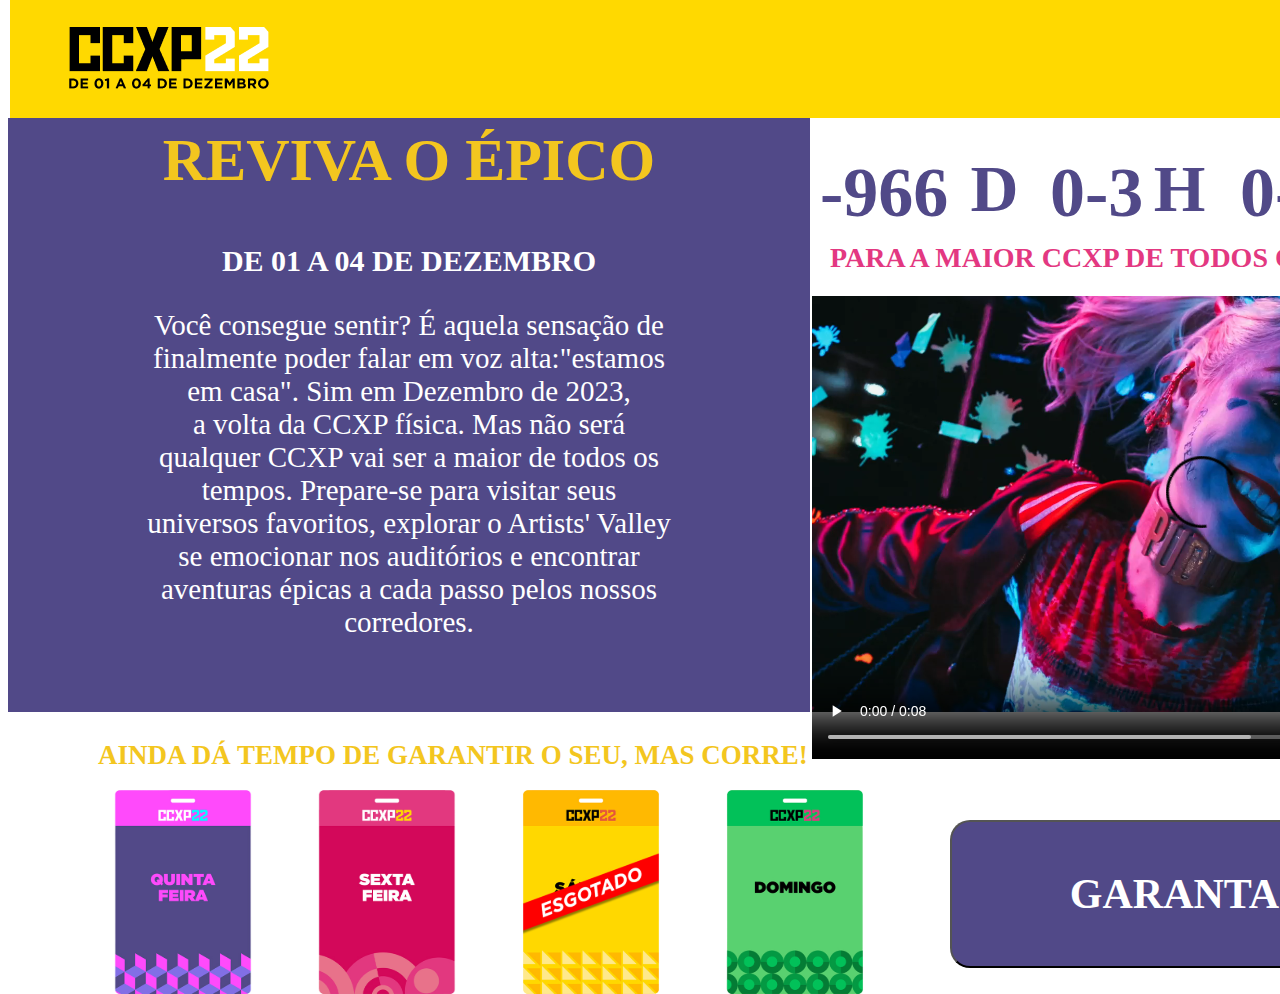
<file: Projeto_CCPX/Projeto CCPX/index.html>
<!DOCTYPE html>
<html lang="pt-br">
<head>
    <meta charset="UTF-8">
    <meta http-equiv="X-UA-Compatible" content="IE=edge">
    <meta name="viewport" content="width=device-width, initial-scale=1.0">
    <title>DNC CCXP</title>
    <link rel="stylesheet" href="style.css">
</head>
<body>

    <div class="container">
        <img id="img1" src="img/ccpx.svg" width="200">
    </div>
   
        <div id="header">
        <h1>
            <span class="cor ">REVIVA O ÉPICO</span> 

        </h1>
        <H2>DE 01 A 04 DE DEZEMBRO</H2>
             <P>
              Você consegue sentir? É aquela sensação de <br>
              finalmente poder falar em voz alta:"estamos <br>
              em casa". Sim em Dezembro de 2023, <br>
              a volta da CCXP física. Mas não será <br>
              qualquer CCXP vai ser a maior de todos os <br>
              tempos. Prepare-se para visitar seus <br>
              universos favoritos, explorar o Artists' Valley <br>
              se emocionar nos auditórios e encontrar <br>
              aventuras épicas a cada passo pelos nossos <br>
              corredores.           
            </P>
        
        </div>
        <div id="cards">
            <h3> AINDA DÁ TEMPO DE GARANTIR O SEU, MAS CORRE!</h3>
          
                <img class="card1" src="img/imag1.svg" alt="">
                <img class="card2" src="img/imag2.svg" alt="">
                <img class="card3" src="img/imag3.svg" alt="">
                <img class="card4" src="img/imag4.svg" alt="">
        </div>
        
        <div id="timer">
            <div >
              
                <h1 id="dia">00</h1> 
                <div class="dias"> <h5>D</h5></div>
             
            </div>
            <div>
                 <h1 id="hora">00</h1>
              <div class="horas"><h5>H</h5></div>
            </div>
            <div>
                <h1 id="minuto">00</h1>
                <div class="minutos"><h5>M</h5></div>
            </div>
             <div>
                <h1 id="segundo">00</h1>
                <div class="segundos"><h5>S</h5></div>
            </div>
        <div>
            <h4>PARA A MAIOR CCXP DE TODOS OS TEMPOS</h4>
        </div>     
         <script src="script.js" ></script>   

        <div>
            <video width="700" controls loop><source src="video/Arlequina.mp4"type="video/mp4"></video>
        </div>
        <button>GARANTA O SEU!</button>
</body>
</html>
</file>
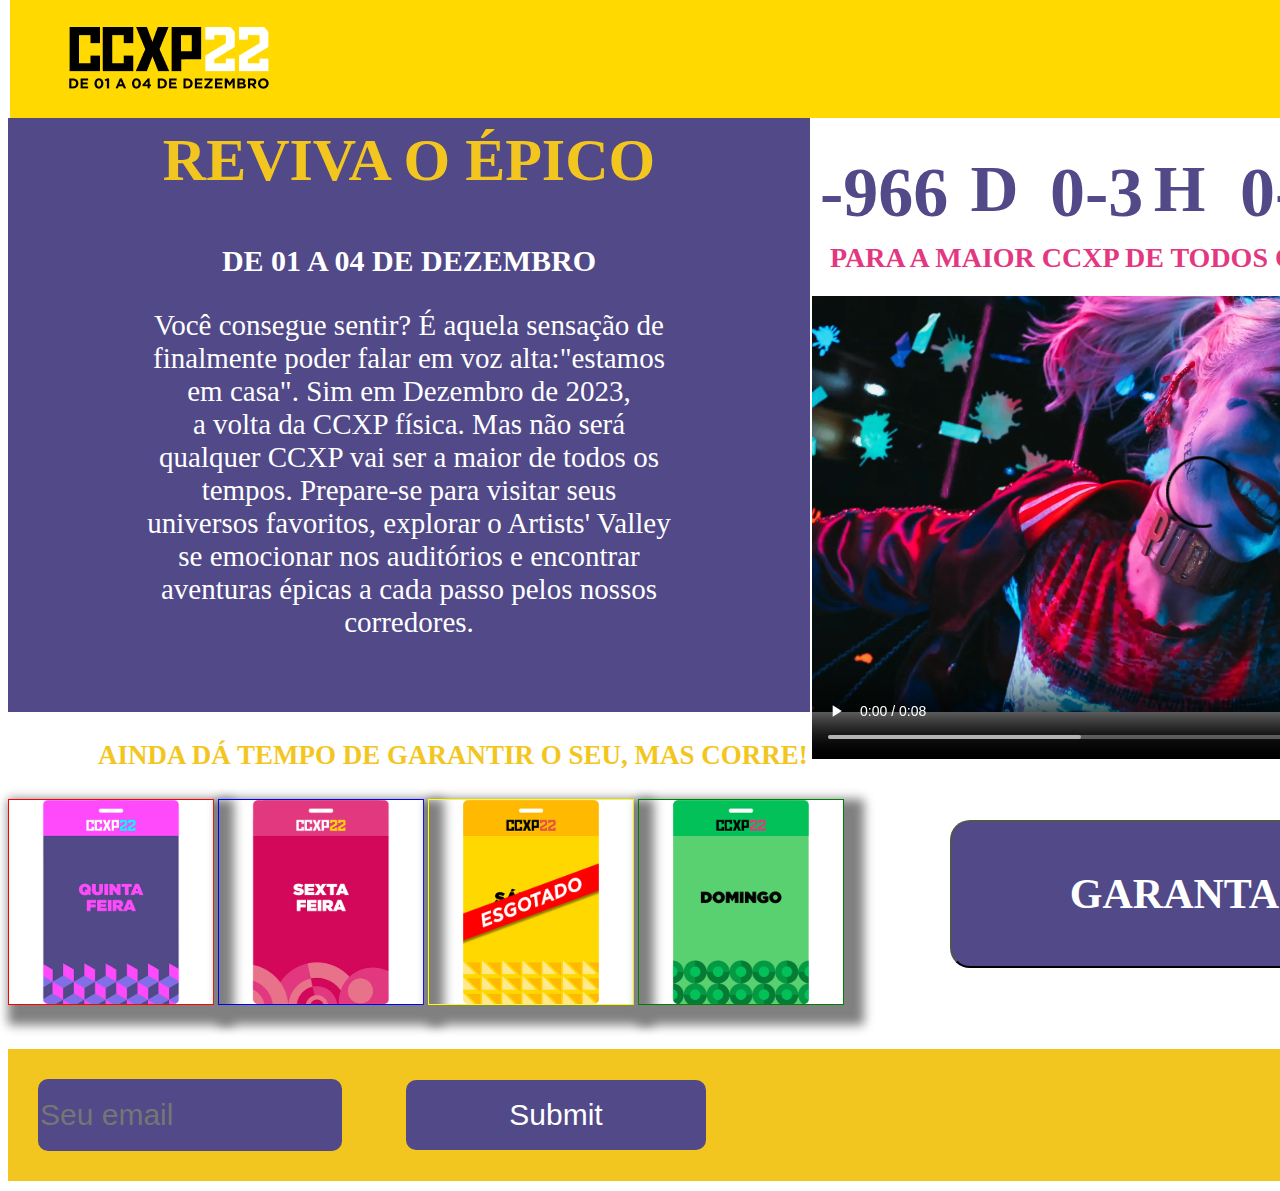
<file: Projeto_CCXP/Projeto CCPX/index.html>
<!DOCTYPE html>
<html lang="pt-br">
<head>
    <meta charset="UTF-8">
    <meta http-equiv="X-UA-Compatible" content="IE=edge">
    <meta name="viewport" content="width=device-width, initial-scale=1.0">
    <title>DNC CCXP</title>
    <link rel="stylesheet" href="style.css">
</head>
<body>

    <div class="container">
        <img id="img1" src="img/ccpx.svg" width="200">
    </div>
   
        <div id="header">
        <h1>
            <span class="cor ">REVIVA O ÉPICO</span> 

        </h1>
        <H2>DE 01 A 04 DE DEZEMBRO</H2>
             <P>
              Você consegue sentir? É aquela sensação de <br>
              finalmente poder falar em voz alta:"estamos <br>
              em casa". Sim em Dezembro de 2023, <br>
              a volta da CCXP física. Mas não será <br>
              qualquer CCXP vai ser a maior de todos os <br>
              tempos. Prepare-se para visitar seus <br>
              universos favoritos, explorar o Artists' Valley <br>
              se emocionar nos auditórios e encontrar <br>
              aventuras épicas a cada passo pelos nossos <br>
              corredores.           
            </P>
        
        </div>
       
            <h3> AINDA DÁ TEMPO DE GARANTIR O SEU, MAS CORRE!</h3>
        <div>  
                <img class="card-highlight"  onclick="selectCard('#quinta')" src="img/imag1.svg" onmouseover="highlightCard('#quinta')"onmouseout="highlightCard('#quinta')" id="quinta" alt="">
                <img class="card-highlight"  onclick="selectCard('#sexta')" src="img/imag2.svg" onmouseover="highlightCard('#sexta')" onmouseout="highlightCard('#sexta')" id="sexta" alt="">
                <img class="card-highlight"  onclick="selectCard('#sabado')" src="img/imag3.svg" onmouseover="highlightCard('#sabado')" onmouseout="highlightCard('#sabado')" id="sabado" alt="">
                <img class="card-highlight"  onclick="selectCard('#domingo')" src="img/imag4.svg" onmouseover="highlightCard('#domingo')" onmouseout="highlightCard('#domingo')" id="domingo" alt="">
        </div>
        
        <div id="timer">
            <div >
              
                <h1 id="dia">00</h1> 
                <div class="dias"> <h5>D</h5></div>
             
            </div>
            <div>
                 <h1 id="hora">00</h1>
              <div class="horas"><h5>H</h5></div>
            </div>
            <div>
                <h1 id="minuto">00</h1>
                <div class="minutos"><h5>M</h5></div>
            </div>
             <div>
                <h1 id="segundo">00</h1>
                <div class="segundos"><h5>S</h5></div>
            </div>
        <div>
            <h4>PARA A MAIOR CCXP DE TODOS OS TEMPOS</h4>
        </div>     
         <script src="script.js" ></script> 
         <script src="main.js"></script>  

        <div>
            <video width="700" controls loop><source src="video/Arlequina.mp4"type="video/mp4"></video>
        </div>
        <button onclick="showSelectedCards()">GARANTA O SEU!</button>

        <div id="data">
            <form action="https://www.google.com">
                <input type="email" placeholder="Seu email" required />
                <input type="submit" />
            </form>

        </div>
</body>
</html>
</file>
<file: Projeto_CCPX/Projeto CCPX/style.css>
.container{
    background-color: #FFD900;
    position: absolute;
    width: 1590px;
    height: 118px;
    left: 10px;
    top: 0px;   
}

#img1{
    position: absolute;
    width: 202px;
    height: 63px;
    left: 58px;
    top: 27px;
}

#header{
    background-color: #514988;
    width: 802px;
    height: 594px;
    margin-top: 118px;
    left: 0px;
}

h1{
    font-family: 'Verdana';
    font-weight: 700;
    font-size: 60px;
    color: #F3C61F;
    text-align: center; 
    line-height: 85.10px;
}

h2{
    font-family: 'Verdana';
    font-size: 30px;
    text-align: center; 
    color: #FFFFFF;
    line-height: 36.45px;
}

p{
    font-family: 'verdana';
    font-weight: 400;
    font-size: 29px;
    text-align: center;
    color: #FFFFFF;
}
#cards{
    display: flex;

}

h3{
    font-family: 'Verdana';
    font-style: normal;
    font-size: 27px;
    font-weight: 700;
    line-height: 33px;
    color: #F3C61F;
    margin-left: 90px;     
}
.card1{
    position: absolute;
    width: 204px;
    height: 204px;
    left: 81px;
    top: 790px;

}
.card2{
    position: absolute;
    width: 204px;
    height: 204px;
    left: 285px;
    top: 790px;
}
.card3{
    position: absolute;
    width: 204px;
    height: 204px;
    left: 489px;
    top: 790px;
}

.card4{
    position: absolute;
    width: 204px;
    height: 204px;
    left: 693px;
    top: 790px;

}

#dia{
    display: flex;
    position: absolute;
    width: 239px;
    height: 175px;
    left: 820px;
    top: 103px;

    font-family: 'Verdana';
    font-style: normal;
    font-weight: 700;
    font-size: 70px;
    text-align: center;
    color: #514988;
}
.dias{
    position: absolute;
    width: 239px;
    height: 175px;
    left: 875px;
    top: 40px;


    font-family: 'Verdana';
    font-style: normal;
    font-weight: 700;
    font-size: 80px;
    text-align: center;
    color: #514988;

}
#hora{
    display: flex;
    position: absolute;
    width: 270px;
    height: 175px;
    left:1050px;
    top: 103px;

    font-family: 'Verdana';
    font-style: normal;
    font-weight: 700;
    font-size: 70px;
    text-align: center;
    color: #514988;
}
.horas{

    position: absolute;
    width: 239px;
    height: 175px;
    left: 1060px;
    top: 40px;

    font-family: 'Verdana';
    font-style: normal;
    font-weight: 700;
    font-size: 80px;
    text-align: center;
    color: #514988;
}
#minuto{

    display: flex;
    position: absolute;
    width: 273px;
    height: 175px;
    left:1240px;
    top: 103px;

    font-family: 'Verdana';
    font-style: normal;
    font-weight: 700;
    font-size: 70px;
    text-align: center;
    color: #514988;
}
.minutos{

    display: flex;
    position: absolute;
    width: 273px;
    height: 175px;
    left:1340px;
    top: 40px;

    font-family: 'Verdana';
    font-style: normal;
    font-weight: 700;
    font-size: 80px;
    text-align: center;
    color: #514988;
}
#segundo{

    display: flex;
    position: absolute;
    width: 273px;
    height: 175px;
    left:1430px;
    top: 103px;

    font-family: 'Verdana';
    font-style: normal;
    font-weight: 700;
    font-size: 70px;
    text-align: center;
    color: #514988;
}
.segundos{

    display: flex;
    position: absolute;
    width: 273px;
    height: 175px;
    left:1530px;
    top: 40px;

    font-family: 'Verdana';
    font-style: normal;
    font-weight: 700;
    font-size: 80px;
    text-align: center;
    color: #514988;
}
h4{
    display: flex;
    position: absolute;
    width:740px;
    height: 36px;
    left: 830px;
    top: 205px;

    font-family: 'Verdana';
    font-style: normal;
    font-weight: 700;
    font-size: 28px;
    color: #E33881;
}
video{
    position: absolute;
    width: 780px;
    height: 510px;
    left: 812px;
    top: 249px;
}
button{
    position: absolute;
    width: 596px;
    height: 148px;
    left: 950px;
    top: 820px;

    background-color: #514988;
    border-radius: 20px;

    font-family: 'Verdana';
    font-size: 42px;
    font-weight: 700;
    font-style: normal;
    text-align: center;
    color: #FFFFFF;
}
button:hover{
    cursor: pointer;
    color: #F3C61F;

}
</file>
<file: Projeto_CCXP/Projeto CCPX/style.css>
.container{
    background-color: #FFD900;
    position: absolute;
    width: 1595px;
    height: 118px;
    left: 10px;
    top: 0px;   
}

#img1{
    position: absolute;
    width: 202px;
    height: 63px;
    left: 58px;
    top: 27px;
}

#header{
    background-color: #514988;
    width: 802px;
    height: 594px;
    margin-top: 118px;
    left: 0px;
}

h1{
    font-family: 'Verdana';
    font-weight: 700;
    font-size: 60px;
    color: #F3C61F;
    text-align: center; 
    line-height: 85.10px;
}

h2{
    font-family: 'Verdana';
    font-size: 30px;
    text-align: center; 
    color: #FFFFFF;
    line-height: 36.45px;
}

p{
    font-family: 'verdana';
    font-weight: 400;
    font-size: 29px;
    text-align: center;
    color: #FFFFFF;
}
h3{
    font-family: 'Verdana';
    font-style: normal;
    font-size: 27px;
    font-weight: 700;
    line-height: 33px;
    color: #F3C61F;
    margin-left: 90px;     
}
#card1{
    position: absolute;
    width: 204px;
    height: 204px;
    left: 81px;
    top: 790px;

}
#card2{
    position: absolute;
    width: 204px;
    height: 204px;
    left: 285px;
    top: 790px;
}
#card3{
    position: absolute;
    width: 204px;
    height: 204px;
    left: 489px;
    top: 790px;
}

#card4{
    position: absolute;
    width: 204px;
    height: 204px;
    left: 693px;
    top: 790px;

}

#dia{
    display: flex;
    position: absolute;
    width: 239px;
    height: 175px;
    left: 820px;
    top: 103px;

    font-family: 'Verdana';
    font-style: normal;
    font-weight: 700;
    font-size: 70px;
    text-align: center;
    color: #514988;
}
.dias{
    position: absolute;
    width: 239px;
    height: 175px;
    left: 875px;
    top: 40px;


    font-family: 'Verdana';
    font-style: normal;
    font-weight: 700;
    font-size: 80px;
    text-align: center;
    color: #514988;

}
#hora{
    display: flex;
    position: absolute;
    width: 270px;
    height: 175px;
    left:1050px;
    top: 103px;

    font-family: 'Verdana';
    font-style: normal;
    font-weight: 700;
    font-size: 70px;
    text-align: center;
    color: #514988;
}
.horas{

    position: absolute;
    width: 239px;
    height: 175px;
    left: 1060px;
    top: 40px;

    font-family: 'Verdana';
    font-style: normal;
    font-weight: 700;
    font-size: 80px;
    text-align: center;
    color: #514988;
}
#minuto{

    display: flex;
    position: absolute;
    width: 273px;
    height: 175px;
    left:1240px;
    top: 103px;

    font-family: 'Verdana';
    font-style: normal;
    font-weight: 700;
    font-size: 70px;
    text-align: center;
    color: #514988;
}
.minutos{

    display: flex;
    position: absolute;
    width: 273px;
    height: 175px;
    left:1340px;
    top: 40px;

    font-family: 'Verdana';
    font-style: normal;
    font-weight: 700;
    font-size: 80px;
    text-align: center;
    color: #514988;
}
#segundo{

    display: flex;
    position: absolute;
    width: 273px;
    height: 175px;
    left:1430px;
    top: 103px;

    font-family: 'Verdana';
    font-style: normal;
    font-weight: 700;
    font-size: 70px;
    text-align: center;
    color: #514988;
}
.segundos{

    display: flex;
    position: absolute;
    width: 273px;
    height: 175px;
    left:1530px;
    top: 40px;

    font-family: 'Verdana';
    font-style: normal;
    font-weight: 700;
    font-size: 80px;
    text-align: center;
    color: #514988;
}
h4{
    display: flex;
    position: absolute;
    width:740px;
    height: 36px;
    left: 830px;
    top: 205px;

    font-family: 'Verdana';
    font-style: normal;
    font-weight: 700;
    font-size: 28px;
    color: #E33881;
}
video{
    position: absolute;
    width: 780px;
    height: 510px;
    left: 812px;
    top: 249px;
}
button{
    position: absolute;
    width: 596px;
    height: 148px;
    left: 950px;
    top: 820px;

    background-color: #514988;
    border-radius: 20px;

    font-family: 'Verdana';
    font-size: 42px;
    font-weight: 700;
    font-style: normal;
    text-align: center;
    color: #FFFFFF;
}
button:hover{
    cursor: pointer;
    color: #F3C61F;
}
.card-highlight{
    box-shadow: 10px 10px 10px 10px grey;
}
.card-selected{
    border: 5px solid black;
}
input{
    
  background-color: #514988;
  border-radius: 10px;
  color: #FFFFFF;
  border: 0px;
  margin: 30px;
  width: 300px;
  height: 70px;
  font-size: 30px;
}
form{
    width: 1595px;
    background-color: #F3C61F;
    margin-bottom: 10px;
    margin-top: 40px; 
}
</file>
